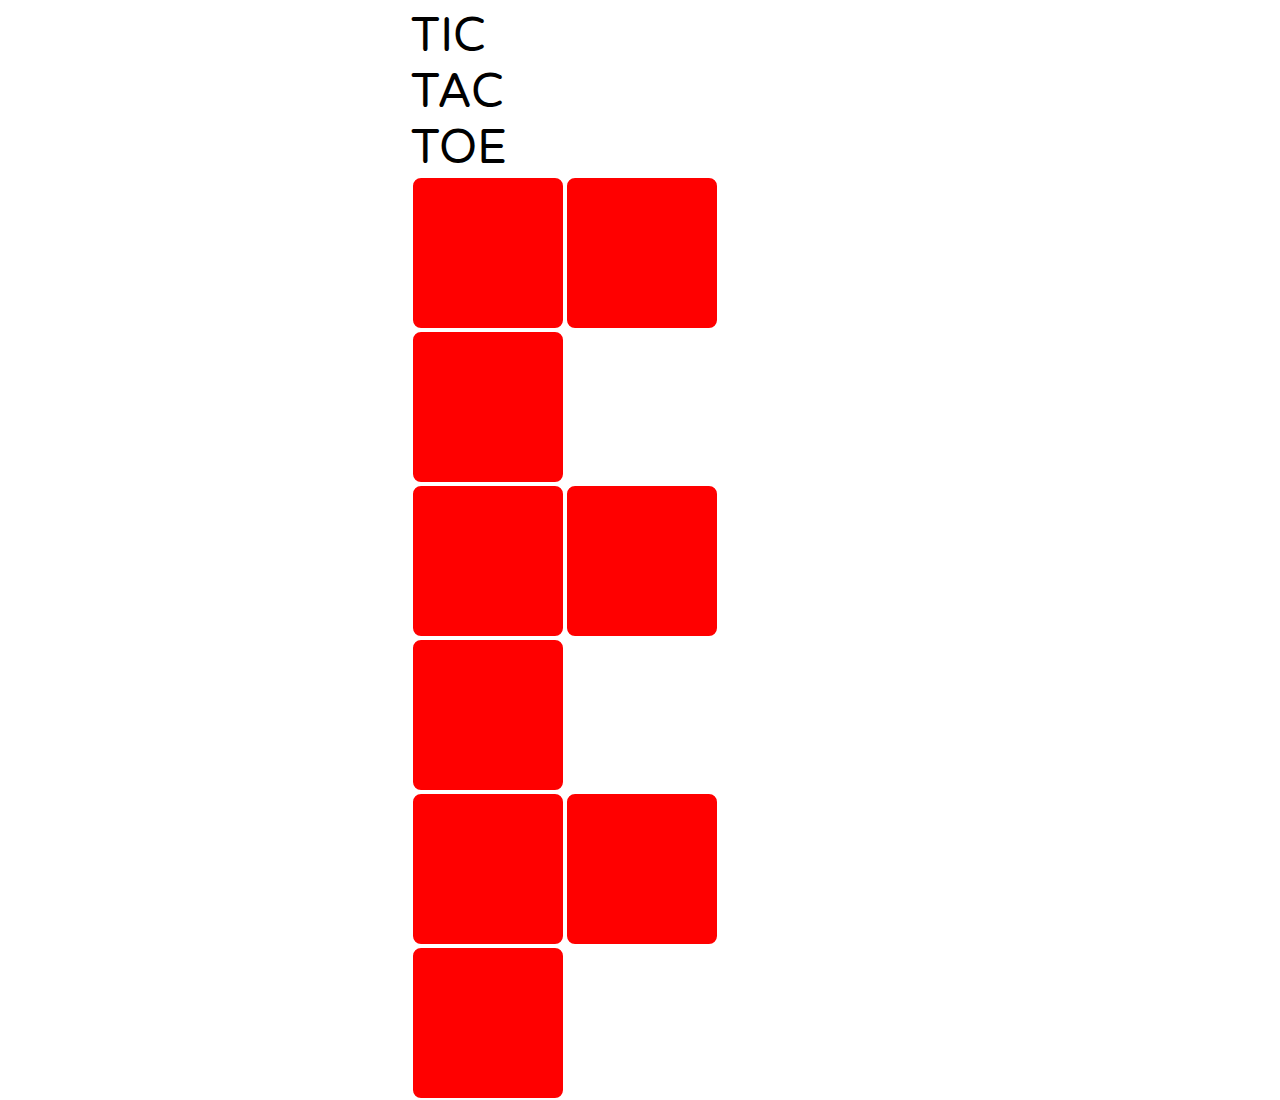
<file: ver1.0/index.html>
<!DOCTYPE html>
<html>
<head>
</head>
  <!-- GOOGLE FONTS FOR NOUGHTS AND CROSSES Xs 'n Os -->
  <link href='http://fonts.googleapis.com/css?family=Varela+Round' rel='stylesheet' type='text/css'>
  <!-- MAIN STYLESHEET -->
  <link rel="stylesheet" href="css/style.css">
  <!-- MAIN JS FILE -->
  <script src="script/main.js"></script>
<body>
  <div class="container">
    <div><p class="header">TIC<br>TAC<br>TOE</p></div>
    <!-- TIC TAC TOE BOARD -->
    <div id="c0" class="defaultcolor float_left box"></div>
    <div id="c1" class="defaultcolor float_left box"></div>
    <div id="c2" class="defaultcolor float_left box"></div>
    <div class="clearboth"></div>
    <div id="c3" class="defaultcolor float_left box"></div>
    <div id="c4" class="defaultcolor float_left box"></div>
    <div id="c5" class="defaultcolor float_left box"></div>
    <div class="clearboth"></div>
    <div id="c6" class="defaultcolor float_left box"></div>         
    <div id="c7" class="defaultcolor float_left box"></div>
    <div id="c8" class="defaultcolor float_left box"></div>

  </div>

</body>
</html>
</file>
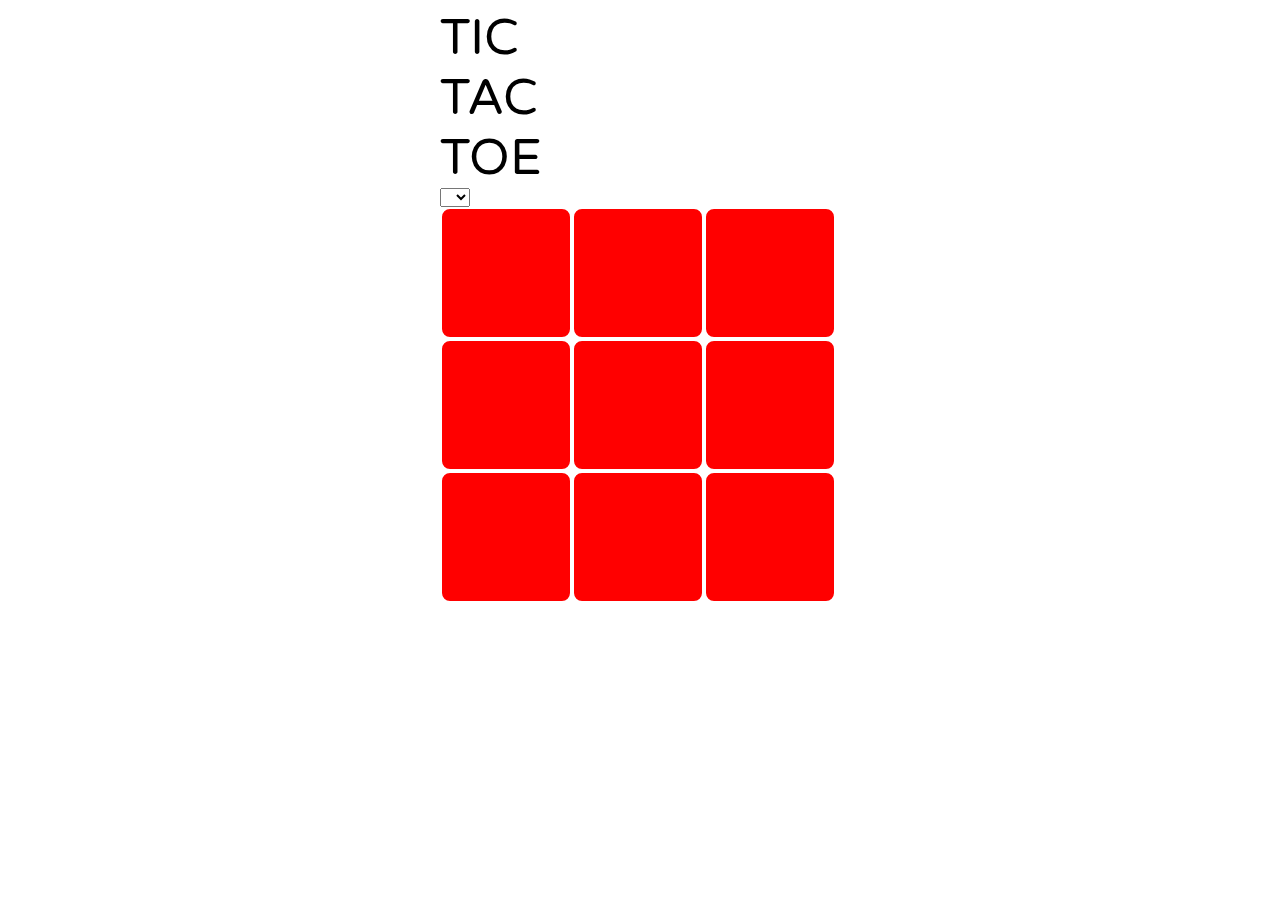
<file: ver2.0/ver2.0.1wLorin/index.html>
<!DOCTYPE html>
<html ng-app="myTTTapp">
<head>
</head>
  <!-- GOOGLE FONTS FOR NOUGHTS AND CROSSES Xs 'n Os -->
  <link href='http://fonts.googleapis.com/css?family=Varela+Round' rel='stylesheet' type='text/css'>
  <!-- MAIN STYLESHEET -->
  <link rel="stylesheet" href="css/style.css">
  <!-- ANGULAR JS -->
  <script src="script/angular.min.js"></script>
  <!-- MAIN JS FILE -->
  <script src="script/main.js"></script>
<body>

  <div class="section group"><p class="header">
    TIC<br>TAC<br>TOE</p>
  </div>
  <div class="section group" ng-controller="TTTCtrl">
    <select ng-model="rateMe">
      <option value="1">1</option>
      <option value="2">2</option>
      <option value="3">3</option>
      <option value="4">4</option>
      <option value="5">5</option>
    </select>
    <div
      our-rating
      rating-value="rateMe">
    </div>
    <!-- TIC TAC TOE BOARD -->
    <div class="col tile"
      ng-repeat="tile in gameBoard"
      ng-class="{xclass: tile.status=='X', oclass:tile.status=='O', hoverclass: tile.status=='H'}"
      ng-click="chooseTile(tile)"
      ng-mouseenter="mouseEnterTile(tile)"
      ng-mouseleave="mouseLeaveTile(tile)"
      >
    </div>
  </div>

</body>
</html>
</file>
<file: ver1.0/css/style.css>
/*MOBILE DEVICE CUSTOM*/
@media handheld and (min-width: 480px) {
  .container{
    height: 360px;
    width: 360px;
    margin: 0 auto; 
    border: 0;
    text-align: center;
    background-color: blue;
  }
  .box{
    width: 100px; 
    height:100px; 
    border: 1px solid black;
    text-align: center;
    border-radius: 5px;
  }
  .defaultcolor{
    background-color: red;
    height: 100px;
    width: 100px;
    font-family: 'Varela Round', sans-serif;
    font-size: 50pt;
  }

  .header{
    text-align: left;
    font-family: 'Varela Round', sans-serif;
    font-size: 20pt;
    color: black;
    width: 360px;
    display: table-cell;
  }
}
/*normal screen*/
.container{
  height: 458px;
  width: 458px;
  margin: 0 auto; 
  border: 0;
  text-align: center;
}

.box{
  width:150px; 
  height:150px; 
  border: 2px solid white;
  text-align: center;
  border-radius: 10px;
}


.defaultcolor{
  background-color: red;
  height: 150px;
  width: 150px;
  font-family: 'Varela Round', sans-serif;
  font-size: 100pt;
}

.header{
  text-align: left;
  font-family: 'Varela Round', sans-serif;
  font-size: 35pt;
  color: black;
  width: 458px;
  display: table-cell;
}
.author{
  font-size: 10px;

}

/*the usual suspects begin*/
.float_right{
  float: right;
}
.float_left{
  float: left;
}
/*needed to cause auto expansion of container div*/
.clearboth{
  clear: both;
}
/*the usual suspects end*/
html {
    height: 100%;
    }

body {
    height: 100%;
    }
</file>
<file: ver2.0/ver2.0.1wLorin/css/style.css>
/*normal screen*/
.section{
  clear: both;
  padding: 0px;
  margin: 0px auto;
  width: 400px;
}

.header{
  text-align: left;
  font-family: 'Varela Round', sans-serif;
  font-size: 50px;
  color: black;
  display: table-cell;
  width: 100%;
}

/*  COLUMN SETUP  */
.col {
  display: block;
  float:left;
  margin: 0% 0 0% 0%;
  border: 2px solid white;
  text-align: center;
  border-radius: 10px;
}
.col:first-child { margin-left: 0; }


/*GROUPING*/
/*Solve floating problem - the clearfix*/
.group:before,
.group:after {
  content:"";
  display:table;
}
.group:after {
  clear:both;
}
.group {
    zoom:1; /* For IE 6/7 */
}

/*  GRID OF THREE  */
.tile {
  background-color: red;
  position: relative;
  width: 128px;
  height: 128px;
} 
/*TO auto size - DISABLED*/
/*.tile:before{
  content: "";
  display: block;
  padding-top: 100%;
}*/
.xclass{
  background-image: url('../images/X.png');
  background-size: 60%;
  background-position: center;
  background-repeat: no-repeat;
}
.oclass{
  background-image: url('../images/O.png');
  background-size: 60%;
  background-position: center;
  background-repeat: no-repeat;
}
/*Style when hovered*/
.hoverclass{
  background-color: pink;
}

.lossClass{
  opacity: 0.2;
}

/*MOBILE DEVICE CUSTOM*/
@media (max-width: 450px){
  .section {
    width: 350px;
    margin: 0 auto;
  }
  .header{
    font-size: 25px;
  }
  .tile{
    width: 113px;
    height: 113px;
  }
}
</file>
